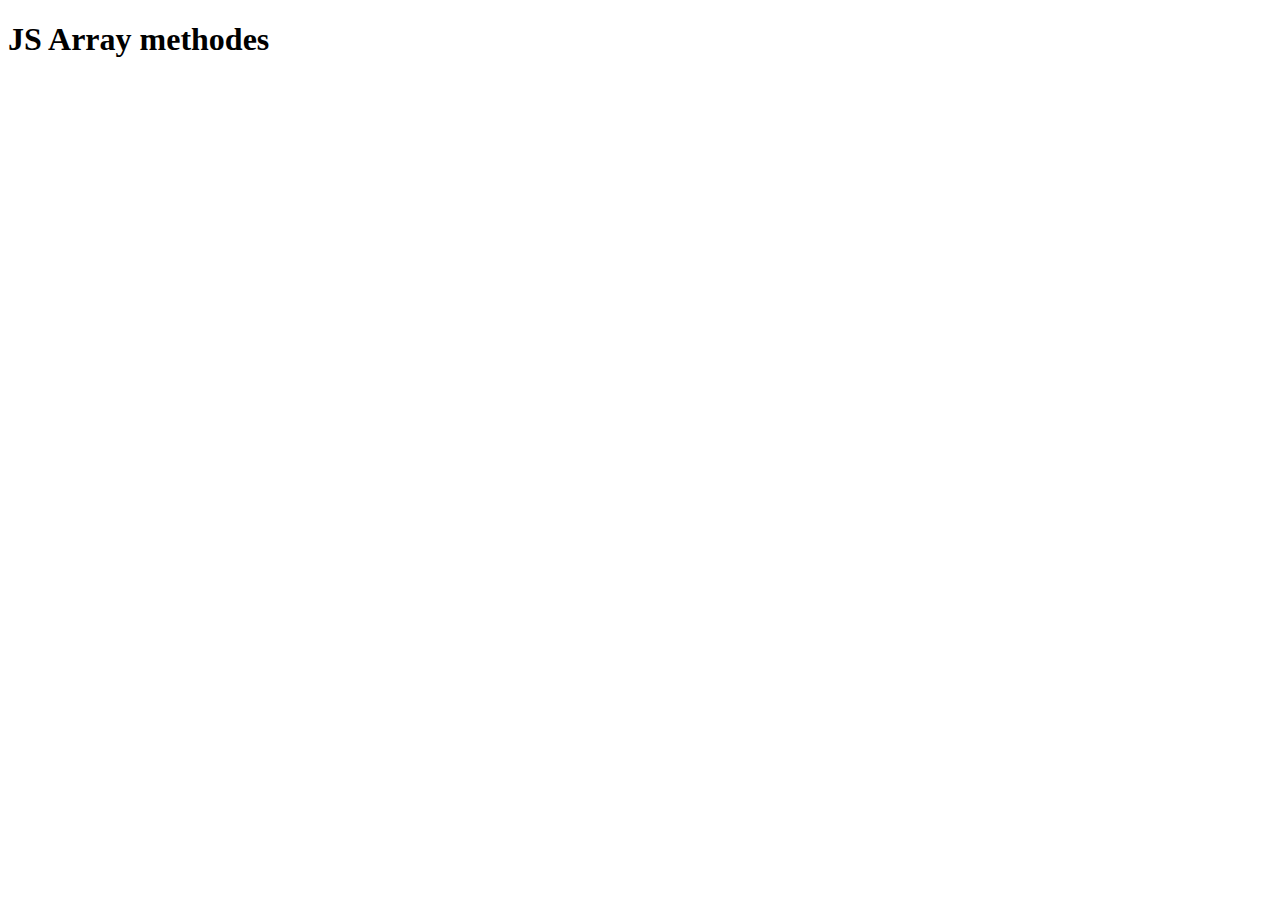
<file: callBack/index.html>
<!DOCTYPE html>
<html lang="en">
  <head>
    <meta charset="UTF-8" />
    <meta http-equiv="X-UA-Compatible" content="IE=edge" />
    <meta name="viewport" content="width=device-width, initial-scale=1.0" />
    <title>JS Array methodes</title>
  </head>
  <body>
     
    <h1>JS Array methodes</h1>


    
     
    <script src="main.js">
</script>
  </body>
</html>
</file>
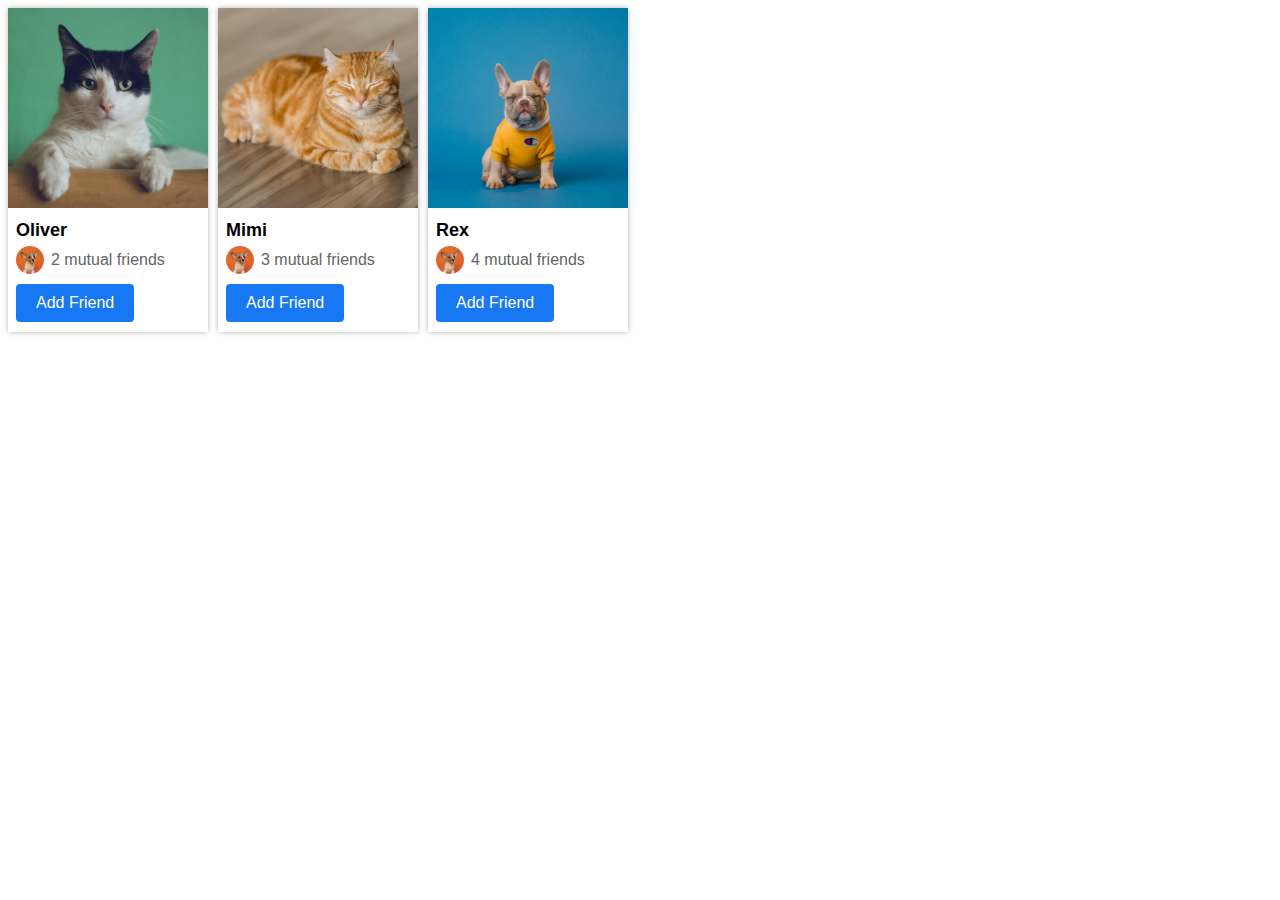
<file: grid.html>
<html>
  <head>
    <link rel="stylesheet" href="grid.css">
    <title>Grid</title>
  </head>
  <body>
    <div class="grid">
      <div class="profile">
        <img class="profile-picture" src="cat.jpg">
        <p class="name">
          Oliver
        </p>
        <div class="mutual-friends-row">
          <img class="mutual-friend-picture" src="dog2.jpg">
          <p class="mutual-friends">
            2 mutual friends
          </p>
        </div>
        <button class="add-friend-button">
          Add Friend
        </button>
      </div>
  
      <div class="profile">
        <img class="profile-picture" src="cat2.jpg">
        <p class="name">
          Mimi
        </p>
        <div class="mutual-friends-row">
          <img class="mutual-friend-picture" src="dog2.jpg">
          <p class="mutual-friends">
            3 mutual friends
          </p>
        </div>
        <button class="add-friend-button">
          Add Friend
        </button>
      </div>
  
      <div class="profile">
        <img class="profile-picture" src="dog.jpg">
        <p class="name">
          Rex
        </p>
        <div class="mutual-friends-row">
          <img class="mutual-friend-picture" src="dog2.jpg">
          <p class="mutual-friends">
            4 mutual friends
          </p>
        </div>
        <button class="add-friend-button">
          Add Friend
        </button>
      </div>

    </div>
   
  </body>
</html>
</file>
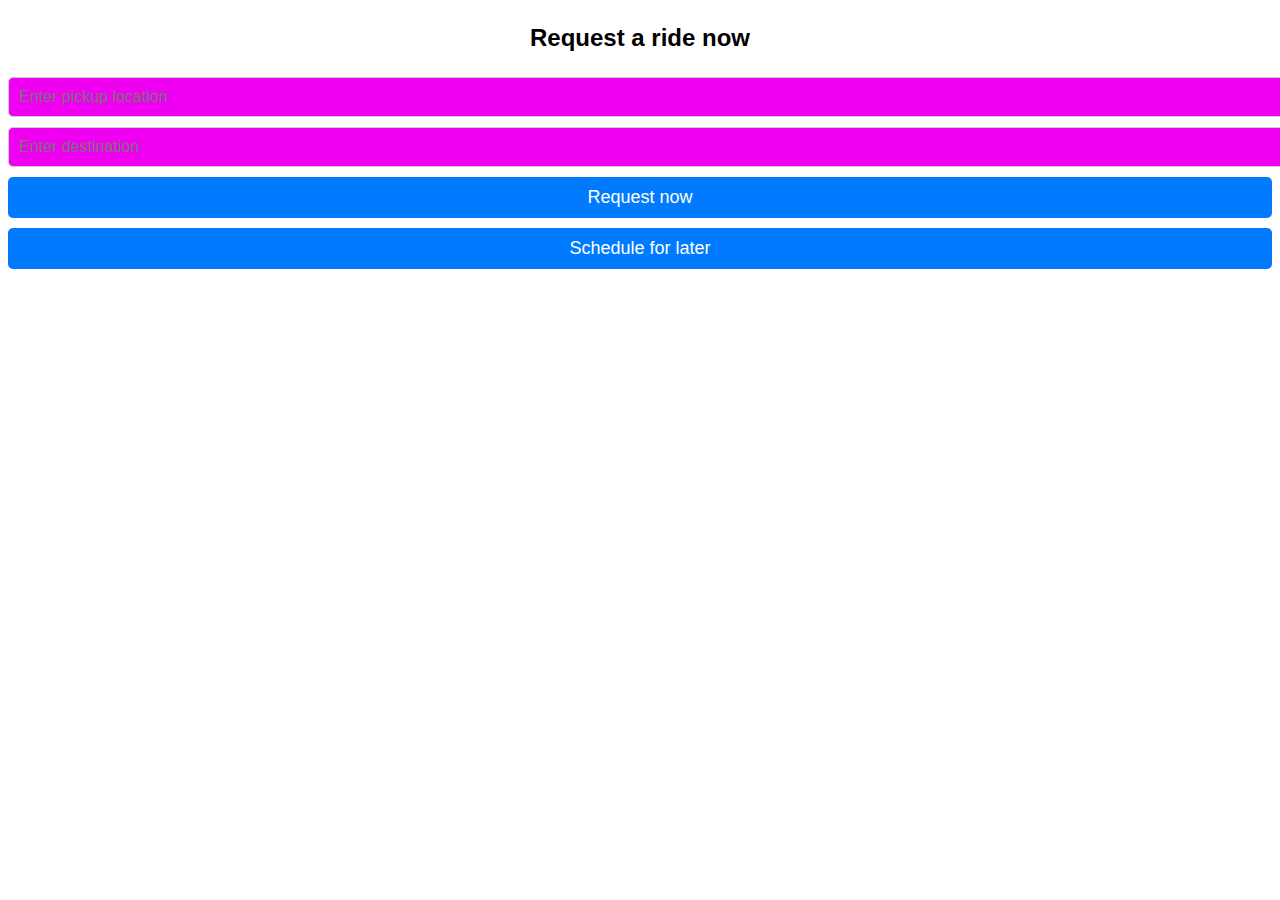
<file: mine .html>
<!DOCTYPE html>
<html>
  <head>
    <link rel="stylesheet" href="mine.css" />
    <style>
      body {
        font-family: Arial, sans-serif;
      }
      .title {
        font-size: 24px;
        font-weight: bold;
        text-align: center;
      }
      .textbox {
        width: 100%;
        padding: 10px;
        margin: 10px 0;
        border: 1px solid #ccc;
        border-radius: 5px;
        font-size: 16px;
      }
      .button {
        display: block;
        width: 100%;
        padding: 10px;
        background-color: #007bff;
        color: #fff;
        border: none;
        border-radius: 5px;
        font-size: 18px;
        cursor: pointer;
      }
      .button:hover {
        background-color: #0056b3;
      }
      .button:active {
        background-color: #262f39;
      }
    </style>
  </head>
  <body>
    <p class="title">Request a ride now</p>
    <input
      class="textbox pickup-textbox"
      type="text"
      placeholder="Enter pickup location"
    />
    <input
      class="textbox destination-textbox"
      type="text"
      placeholder="Enter destination"
    />
    <input class="button request-button" type="submit" value="Request now" />
    <button class="button schedule-button">Schedule for later</button>
  </body>
</html>
</file>
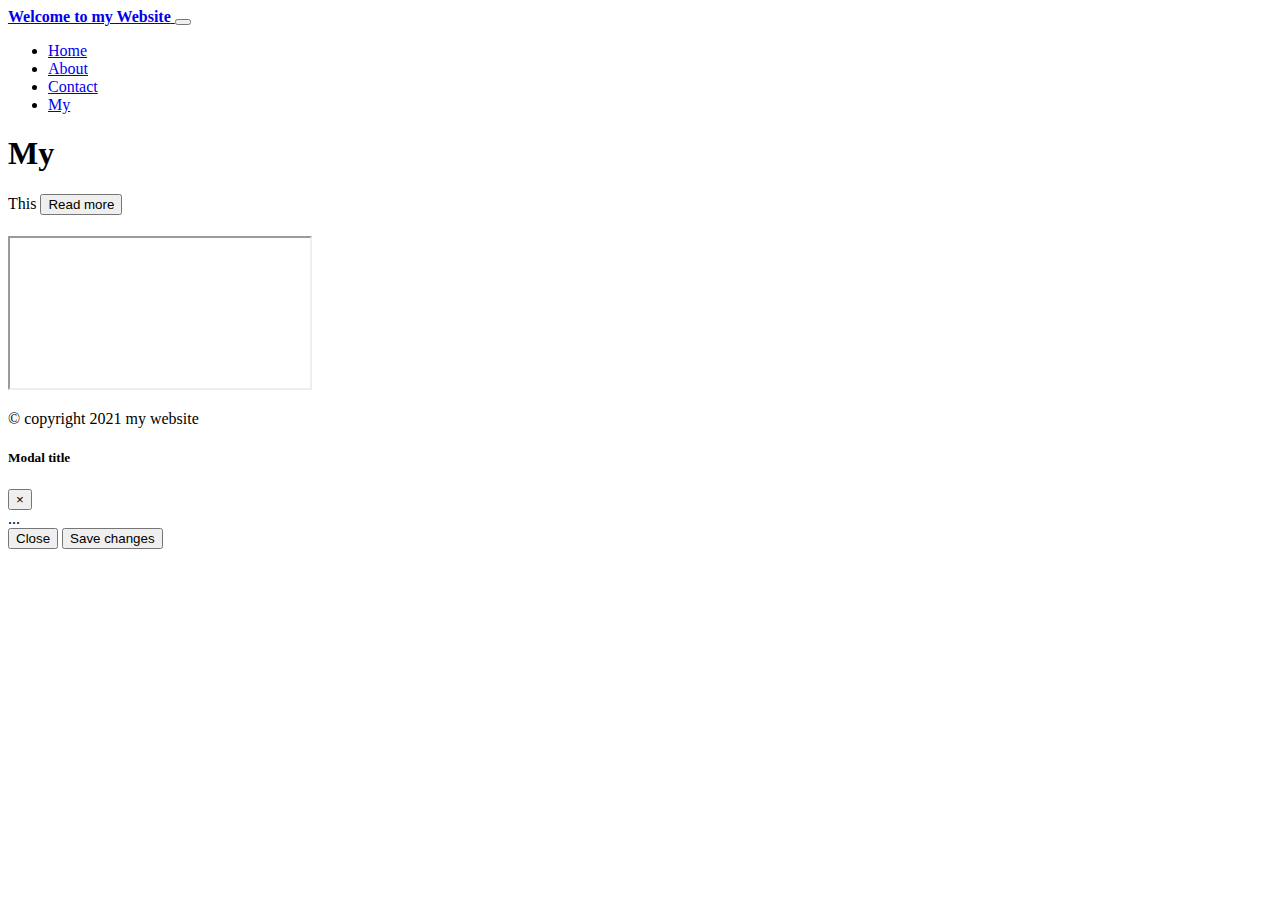
<file: ayads website/my.html>
<!DOCTYPE html>
<html lang="en">
<head>
    <meta charset="UTF-8">
    <meta http-equiv="X-UA-Compatible" content="IE=edge">
    <meta name="viewport" content="width=device-width, initial-scale=1.0">
    <title> ayad fadhil's website</title>
     <!-- CSS only -->
<link href="https://cdn.jsdelivr.net/npm/bootstrap@5.2.3/dist/css/bootstrap.min.css" rel="stylesheet" integrity="sha384-rbsA2VBKQhggwzxH7pPCaAqO46MgnOM80zW1RWuH61DGLwZJEdK2Kadq2F9CUG65" crossorigin="anonymous">
  

<link rel=stylesheet href="https://static.pingendo.com/bootstrap/bootstrap-4.3.1.css">




</head>
<body>
    
<!-- create a nav bar -->
<nav class="navbar navbar-expand-md navbar-dark ">
    <div class="container">
        <a class="navbar-brand" href="index.html">
            <i class="fa d-inline fa-lg fa-circle"></i>
            <b> Welcome to my Website</b>
        </a>
        <button class="navbar-toggler navbar-toggler-right border-0" type="button" data-toggle="collapse" data-target="#navbar10">
            <span class="navbar-toggler-icon"></span>
        </button>
        <div class="collapse navbar-collapse" id="navbar10">
            <ul class="navbar-nav ml-auto">
                <li class="nav-item">
                    <a class="nav-link" href="index.html">Home</a>
                </li>
                <li class="nav-item">
                    <a class="nav-link" href="about.html">About</a>
                </li>
                <li class="nav-item">
                    <a class="nav-link" href="contact.html">Contact</a>
                </li>
                <li class="nav-item">
                    <a class="nav-link" href="my.html">My</a>
                </li>
            </ul>
        </div>
    </div>

<!-- heading text -->
<div class="py-5 text-center">
    <div class="container">
        <div class="row">
            <div class="mx-auto col-lg-6 col-10">
                <h1 class="mb-4">My</h1>
                <p class="mb-4">This
 <!-- open modal button-->
                 <button type="button" class="btn btn-primary" data-toggle="modal" data-target="#exampleModal">
                      Read more 
                 </button>
                </div>
          </div>
     </div>                   
<!-- main content-->
<div class="py-5">
    <div class="container">
        <div class="row">
            <div class="col-md-12">
                <!--short biography -->

                <h1 class="text-center"></h1>
            </div>
        </div>
    </div>
    <!--the youtube video-->
    <div class="container">
        <div class="row">
            <div class="col-md-12">
                <div class="embed-responsive embed-responsive-16by9">
                    <iframe class="embed-responsive-item" src="https://www.youtube.com/embed/1ZfQYtY6vW8" allowfullscreen=""></iframe>
                </div>
            </div>
        </div>
    </div>
</div>
<!--footer -->
<footer class="py-5 bg-dark">
    <div class="container">
        <div class="row">
            <div class="col-md-12 mt-3">
                <p class="text-center text-muted">© copyright 2021 my website</p>
            </div>
        </div>
    </div>
<!--modal (hidden by default) -->
<div class="modal fade" id="exampleModal" tabindex="-1" role="dialog" aria-labelledby="exampleModalLabel" aria-hidden="true">
    <div class="modal-dialog" role="document">
        <div class="modal-content">
            <div class="modal-header">
                <h5 class="modal-title" id="exampleModalLabel">Modal title</h5>
                <button type="button" class="close" data-dismiss="modal" aria-label="Close">
                    <span aria-hidden="true">&times;</span>
                </button>
            </div>
            <div class="modal-body">
                ...
            </div>
            <div class="modal-footer">
                <button  id='closeButtonModal' type="button" class="btn btn-secondary" data-dismiss="modal">Close</button>
                <button type="button" class="btn btn-primary">Save changes</button>
            </div>
        </div>
    </div>

<script>
    //dom content loaded event
    document.addEventListener('DOMContentLoaded', function() {
        //open modal button when read more button is clicked     
        document.querySelector('#openModal').addEventListener('click', function() {
            document.querySelector('#exampleModal').style.display = 'block';
            //set opacity to 1
            document.querySelector('#exampleModal').style.opacity = 1;
        });
        //close modal button when close button is clicked
        document.querySelector('#closeButtonModal').addEventListener('click', function() {
            document.querySelector('#exampleModal').style.display = 'none';
            //set opacity to 0
            document.querySelector('#exampleModal').style.opacity = 0;
        });
       
    });

    
</script>
</body>
</html>
</file>
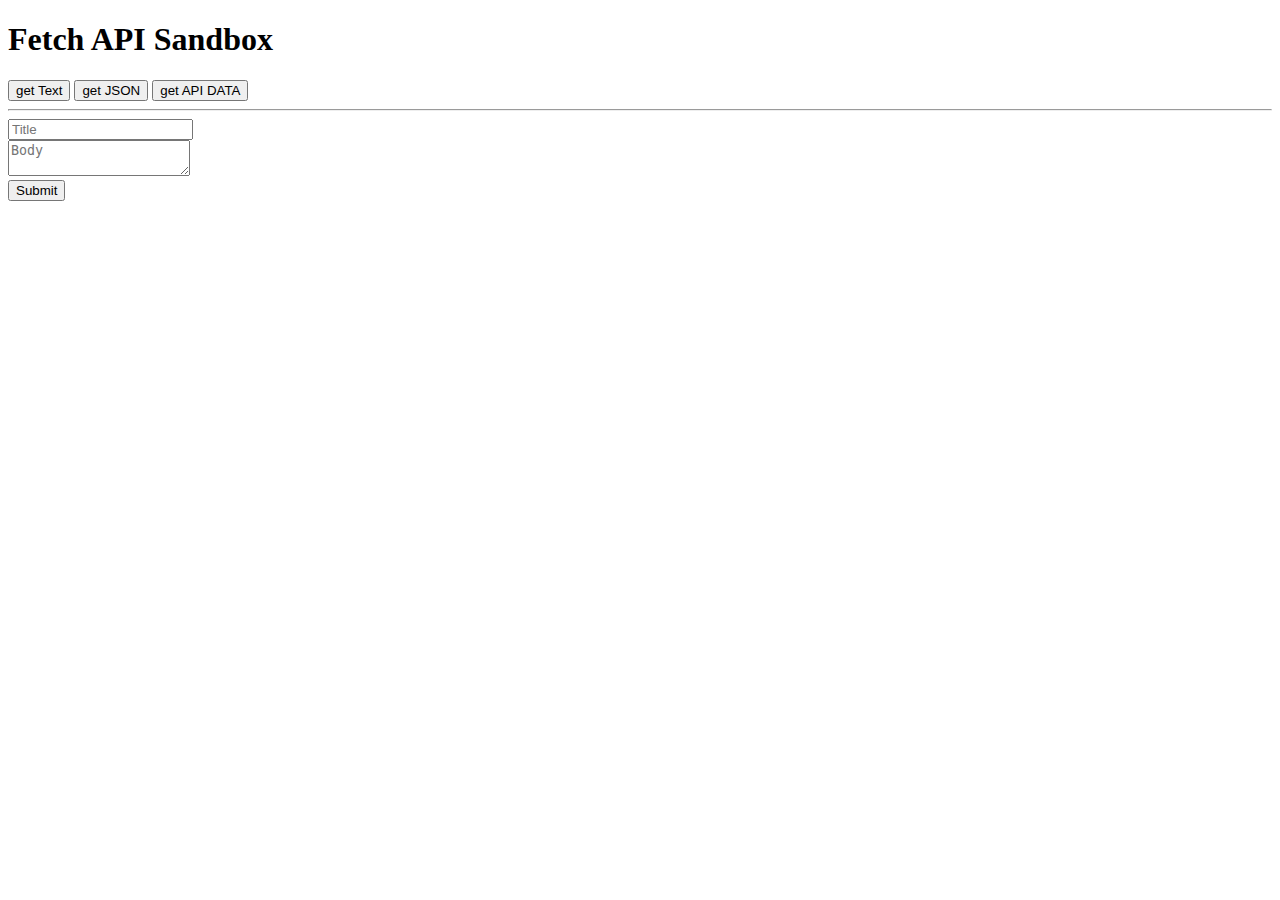
<file: fetchApi/forme.html>
<!DOCTYPE html>
<html lang="en">
  <head>
    <meta charset="UTF-8" />
    <meta http-equiv="X-UA-Compatible" content="IE=edge" />
    <meta name="viewport" content="width=device-width, initial-scale=1.0" />
    <title>Fetch API Sandbox</title>

<link href="https://cdn.jsdelivr.net/npm/bootstrap@5.2.3/dist/css/bootstrap.min.css" rel="stylesheet" integrity="sha384-rbsA2VBKQhggwzxH7pPCaAqO46MgnOM80zW1RWuH61DGLwZJEdK2Kadq2F9CUG65" crossorigin="anonymous">
  </head>
  <body>
    <div class="container">
        <h1 class="display-4 mb-4">Fetch API Sandbox</h1>
<div class="d-flex">

    <button class="btn btn-primary mr-4"  id="getText">get Text</button>
    <button class="btn btn-success mr-4" id="getUsers">get JSON</button>
    <button class="btn btn-warning mr-4" id="getPosts">get API DATA</button>
</div>
    <hr />
    <div id="output"></div>
    <form id="addPost">
      <div class="form-group">
        <input type="text"   id="title" class="form-control" placeholder="Title" />
      </div>
      <div class="form-group">
        <textarea type="text" id="body" class="form-control" placeholder="Body"></textarea>
      </div>
      <input type="submit" class="btn btn-secondary" value="Submit" />
    </form>
        </div>

    <script>
      document.getElementById("getText").addEventListener("click", getText);
      document.getElementById("getUsers").addEventListener("click", getUsers);
      document.getElementById("getPosts").addEventListener("click", getPosts);
      document.getElementById("addPost").addEventListener("submit", addPost);

      function getText() {
        fetch("sample.txt")
          .then((response) => response.text())
          .then((data) => {
            document.getElementById("output").innerHTML = data;
          })
          .catch((err) => console.log(err));
      }

      function getUsers() {
        fetch("users.json")
          .then((response) => response.json())
          .then((data) => {
            let output = "<h2 class='mb-4'>Users</h2>";
            data.forEach(function (user) {
              output += ` 
                    <ul class ="list-group mb-3">
                        <li class ="list-group-item">ID: ${user.id}</li>
                        <li class ="list-group-item">Name: ${user.name}</li>
                        <li class ="list-group-item">Email: ${user.email}</li>
                    </ul>
                `;
            });
            document.getElementById("output").innerHTML = output;
          });
      }
      function getPosts() {
        fetch("https://jsonplaceholder.typicode.com/posts")
          .then((response) => response.json())
          .then((data) => {
            let output = "<h2 class='mb-4'>posts</h2>";
            data.forEach(function (post) {
              output += ` 
                   <div class="card card-body mb-3">
                        <h3>${post.title}</h3>
                        <p>${post.body}</p>
                    </div>

                `;
            });
            document.getElementById("output").innerHTML = output;
          });
      }
      function addPost(e) {
        e.preventDefault();
        let title = document.getElementById("title").value;
        let body = document.getElementById("body").value;
        fetch("https://jsonplaceholder.typicode.com/posts", {
          method: "POST",
          headers: {
            Accept: "application/json, text/plain, */*",
            "Content-type": "application/json",
          },
          body: JSON.stringify({ title: title, body: body }),
        })
        .then((response) => response.json())
        .then((data) => console.log(data));

      }
    </script>
  </body>
</html>
</file>
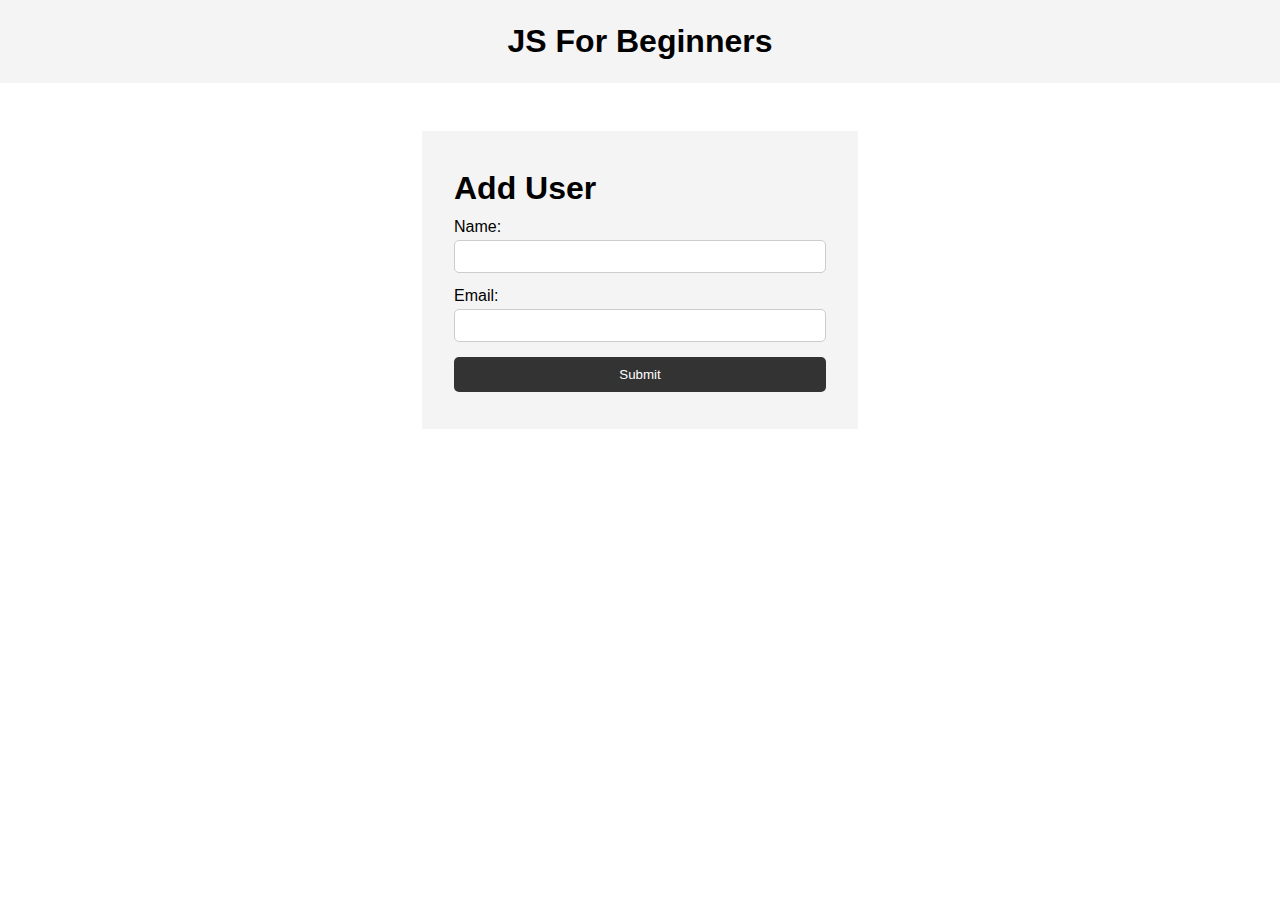
<file: javascript/test.html>
<!DOCTYPE html>
<html lang="en">
  <head>
    <meta charset="UTF-8" />
    <meta name="viewport" content="width=device-width, initial-scale=1.0" />
    <meta http-equiv="X-UA-Compatible" content="ie=edge" />
    <title>JS For Beginners</title>
    <link rel="stylesheet" href="test.css" />
  </head>
  <body>
    <header>
      <h1>JS For Beginners</h1>
    </header>

    <section class="container">
      <form id="my-form">
        <h1>Add User</h1>
        <div class="msg"></div>
        <div>
          <label for="name">Name:</label>
          <input type="text" id="name" />
        </div>
        <div>
          <label for="email">Email:</label>
          <input type="text" id="email" />
        </div>
        <input class="btn" type="submit" value="Submit" />
      </form>

      <ul id="users"></ul>

      <!--<ul class="items">
        <li class="item">Item 1</li>
        <li class="item">Item 2</li>
        <li class="item">Item 3</li>
      </ul> -->
    </section>
    <p id="demo"></p>

    <script src="test.js"></script>
  </body>
</html>
</file>
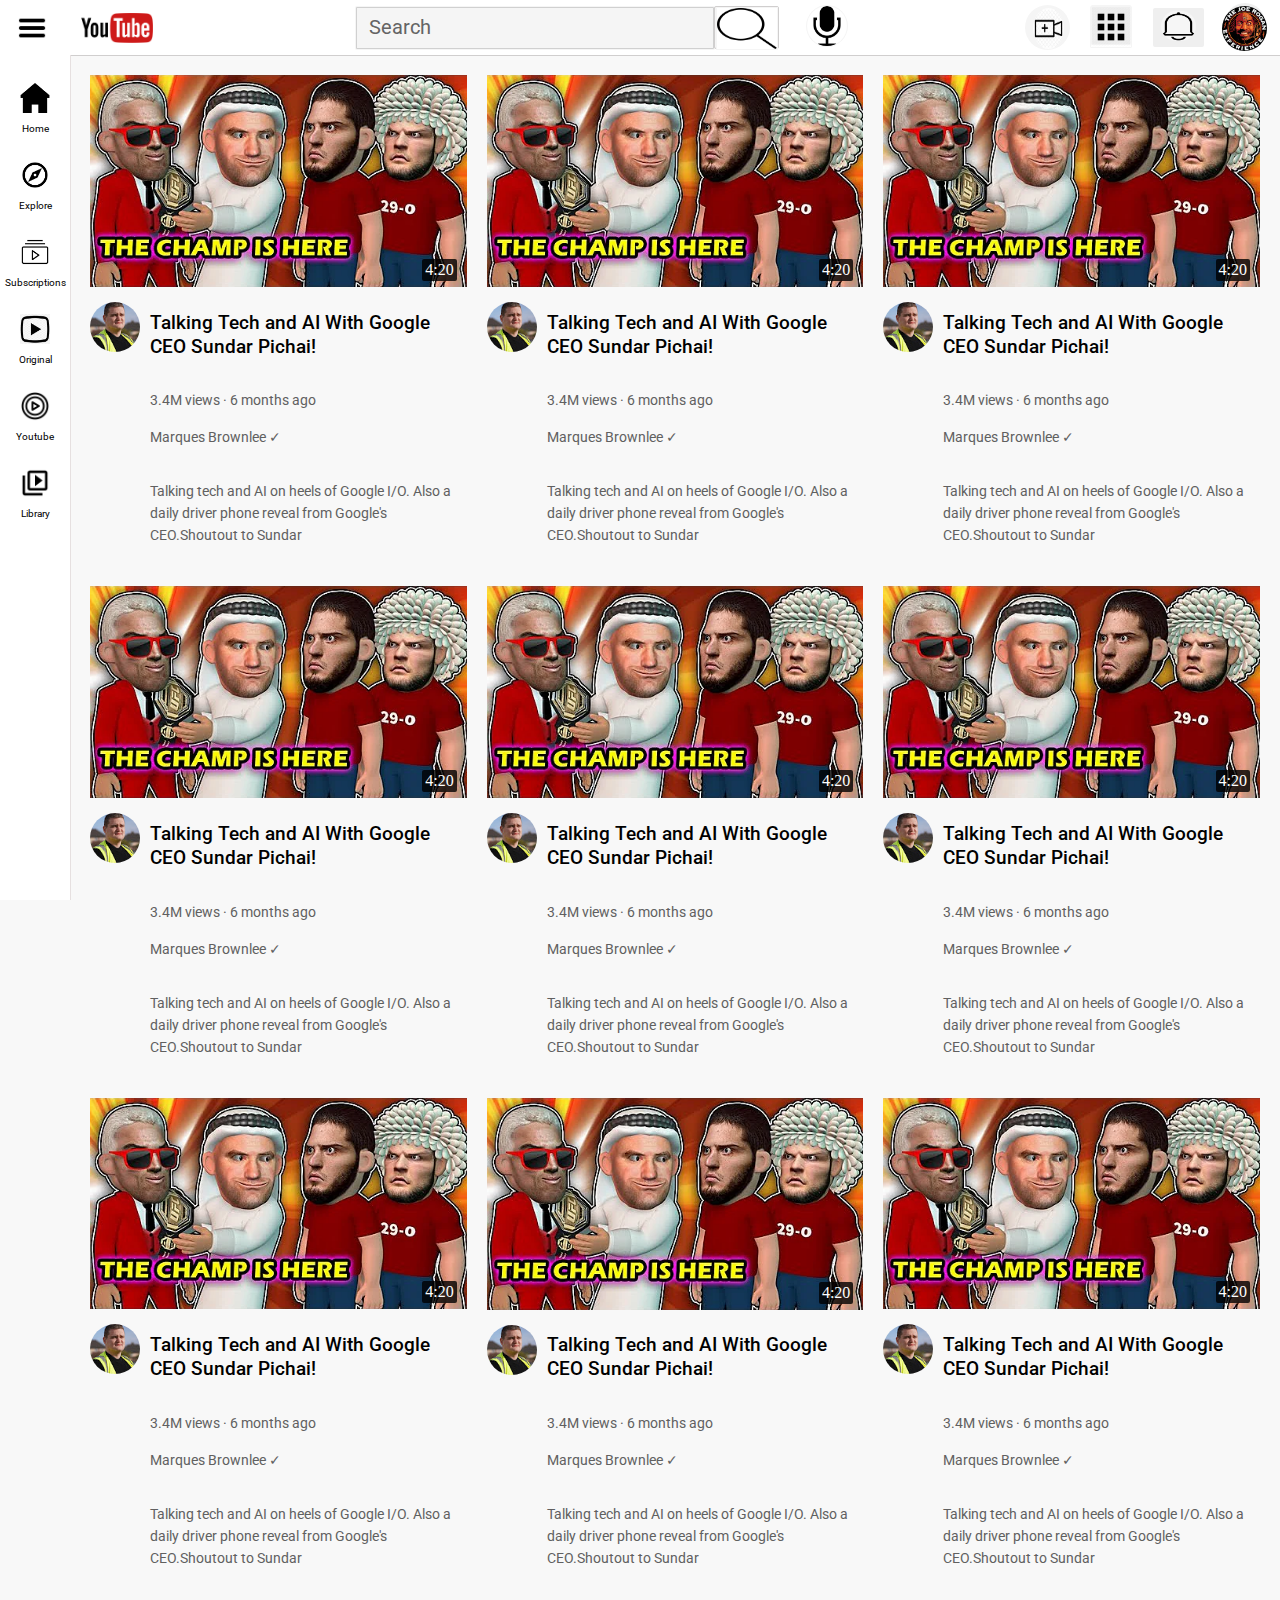
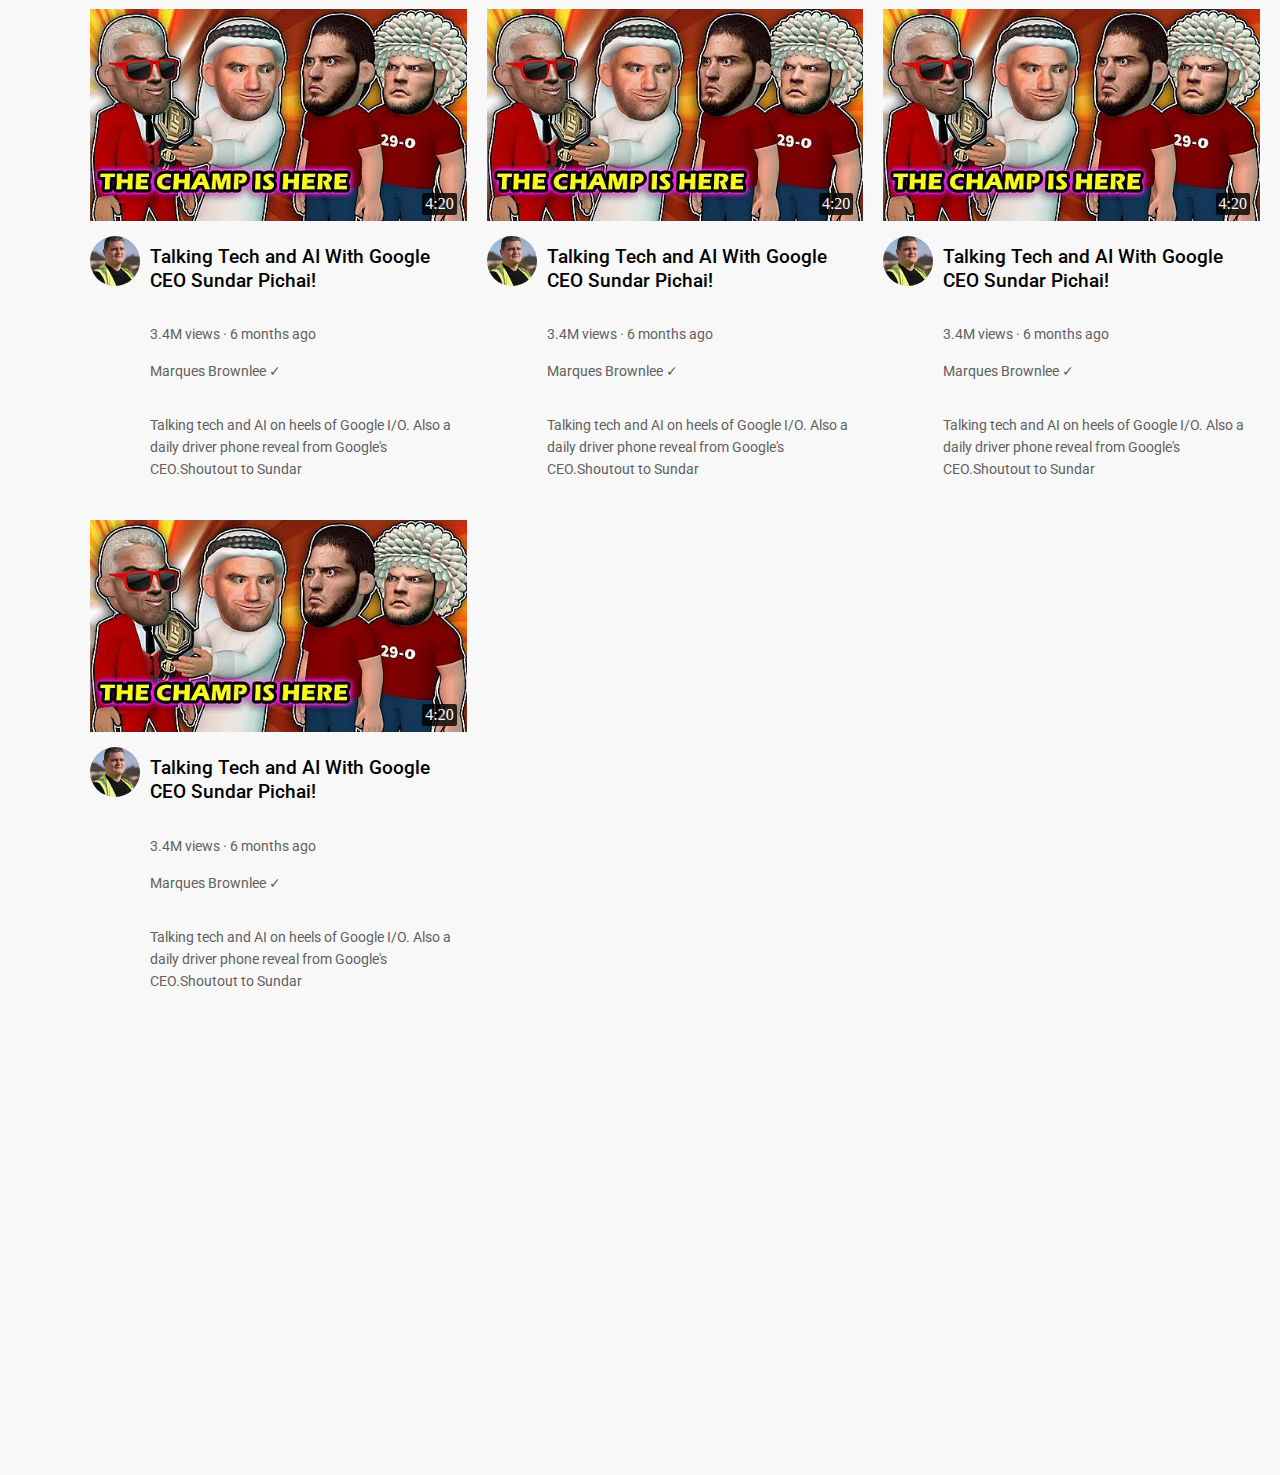
<file: youtube/youtube.html>
<!DOCTYPE html>
<html lang="en">
  <head>
    <title>Youtube clone</title>
    <link rel=" stylesheet" href="youtube.css" />
    <link rel="stylesheet" href="header.css" />
    <link rel="stylesheet" href="general.css" />
    <link rel="stylesheet" href="sidebar.css" />
    <link rel="stylesheet" href="position.css" />

    <link rel="preconnect" href="https://fonts.googleapis.com" />
    <link rel="preconnect" href="https://fonts.gstatic.com" crossorigin />
    <link
      href="https://fonts.googleapis.com/css2?family=Roboto:ital,wght@0,300;0,400;0,700;1,500&display=swap"
      rel="stylesheet"
    />
  </head>
  <body class="body">
    <div class="header">
      <div class="left-section">
        <img class="ham-icon" src="icons/ham.png" />
        <img class="youtube-icon" src="icons/youtube.png" />
      </div>
      <div class="middle-section">
        <input class="search-bar" type="text" placeholder="Search" />
        <button class="search-button-class">
          <img class="searsh-icon" src="icons/search.png" />
          <div>search</div>
        </button>
        <button class="mic-icon-button">
          <img class="mic-icon" src="icons/mic.png" />
          <div>voice search</div>
        </button>
      </div>
      <div class="right-section">
        <button class="vid-creat-img-button">
          <img class="vid-creat-img" src="icons/vid.jpeg" />
          <div>creat</div>
        </button>
        <button class="toolbar-class-button">
          <img class="toolbar-class" src="icons/toolbar.jpg" />
          <div>toolbar</div>
        </button>
        <button class="notification-icon-class-button">
          <div class="notification-relative">
            <img class="notification-icon-class" src="icons/notification.png" />
            <div class="abslute-notification">3</div>
            <div>notifications</div>
          </div>
        </button>
        <button class="channel-pic-class-button">
          <img class="channel-pic-class" src="channel-pic/joe.jpg" />
        </button>
      </div>
    </div>
    <div class="sidebar">
      <div class="sidebar-link">
        <img src="icons/home.png" />
        <div>Home</div>
      </div>
      <div class="sidebar-link">
        <img src="icons/explore.png" />
        <div>Explore</div>
      </div>
      <div class="sidebar-link">
        <img src="icons/subscrb.png" />
        <div>Subscriptions</div>
      </div>
      <div class="sidebar-link">
        <img src="icons/originals.png" />
        <div>Original</div>
      </div>
      <div class="sidebar-link">
        <img src="icons/youtub music.webp" />
        <div>Youtube</div>
      </div>
      <div class="sidebar-link">
        <img src="icons/library.webp" />
        <div>Library</div>
      </div>
    </div>

    <div class="main-grid">
      <div class="main-container-2">
        <div class="video-time">
          <img class="thumbnail-img" src="dana.webp" alt=" google CEO" />
          <div class="video-time-absolute">4:20</div>
        </div>
        <div class="second-child">
          <div class="underimg-left">
            <img class="profile-logo" src="fatman.jpg" alt="man " />
          </div>
          <div class="underimg-right">
            <div>
              <a
                class="video-title-link"
                href="https://www.youtube.com/watch?v=Ie1flPiu0TQ"
                target="_blank"
              >
                <h3 class="video-title">
                  Talking Tech and AI With Google CEO Sundar Pichai!
                </h3>
              </a>
            </div>
            <div>
              <p class="video-views">3.4M views &middot; 6 months ago</p>
            </div>
            <div>
              <p class="video-author">Marques Brownlee &check;</p>
            </div>
            <div>
              <p class="video-description">
                Talking tech and AI on heels of Google I/O. Also a daily driver
                phone reveal from Google's CEO.Shoutout to Sundar
              </p>
            </div>
          </div>
        </div>
      </div>

      <div class="main-container-2">
        <div class="video-time">
          <img class="thumbnail-img" src="dana.webp" alt=" google CEO" />
          <div class="video-time-absolute">4:20</div>
        </div>
        <div class="second-child">
          <div class="underimg-left">
            <img class="profile-logo" src="fatman.jpg" alt="man " />
          </div>
          <div class="underimg-right">
            <div>
              <a
                class="video-title-link"
                href="https://www.youtube.com/watch?v=Ie1flPiu0TQ"
                target="_blank"
              >
                <h3 class="video-title">
                  Talking Tech and AI With Google CEO Sundar Pichai!
                </h3>
              </a>
            </div>
            <div>
              <p class="video-views">3.4M views &middot; 6 months ago</p>
            </div>
            <div>
              <p class="video-author">Marques Brownlee &check;</p>
            </div>
            <div>
              <p class="video-description">
                Talking tech and AI on heels of Google I/O. Also a daily driver
                phone reveal from Google's CEO.Shoutout to Sundar
              </p>
            </div>
          </div>
        </div>
      </div>

      <div class="main-container-2">
        <div class="video-time">
          <img class="thumbnail-img" src="dana.webp" alt=" google CEO" />
          <div class="video-time-absolute">4:20</div>
        </div>
        <div class="second-child">
          <div class="underimg-left">
            <img class="profile-logo" src="fatman.jpg" alt="man " />
          </div>
          <div class="underimg-right">
            <div>
              <a
                class="video-title-link"
                href="https://www.youtube.com/watch?v=Ie1flPiu0TQ"
                target="_blank"
              >
                <h3 class="video-title">
                  Talking Tech and AI With Google CEO Sundar Pichai!
                </h3>
              </a>
            </div>
            <div>
              <p class="video-views">3.4M views &middot; 6 months ago</p>
            </div>
            <div>
              <p class="video-author">Marques Brownlee &check;</p>
            </div>
            <div>
              <p class="video-description">
                Talking tech and AI on heels of Google I/O. Also a daily driver
                phone reveal from Google's CEO.Shoutout to Sundar
              </p>
            </div>
          </div>
        </div>
      </div>
      <div class="main-container-2">
        <div class="video-time">
          <img class="thumbnail-img" src="dana.webp" alt=" google CEO" />
          <div class="video-time-absolute">4:20</div>
        </div>
        <div class="second-child">
          <div class="underimg-left">
            <img class="profile-logo" src="fatman.jpg" alt="man " />
          </div>
          <div class="underimg-right">
            <div>
              <h3 class="video-title">
                Talking Tech and AI With Google CEO Sundar Pichai!
              </h3>
            </div>
            <div>
              <p class="video-views">3.4M views &middot; 6 months ago</p>
            </div>
            <div>
              <p class="video-author">Marques Brownlee &check;</p>
            </div>
            <div>
              <p class="video-description">
                Talking tech and AI on heels of Google I/O. Also a daily driver
                phone reveal from Google's CEO.Shoutout to Sundar
              </p>
            </div>
          </div>
        </div>
      </div>

      <div class="main-container-2">
        <div class="video-time">
          <img class="thumbnail-img" src="dana.webp" alt=" google CEO" />
          <div class="video-time-absolute">4:20</div>
        </div>
        <div class="second-child">
          <div class="underimg-left">
            <img class="profile-logo" src="fatman.jpg" alt="man " />
          </div>
          <div class="underimg-right">
            <div>
              <h3 class="video-title">
                Talking Tech and AI With Google CEO Sundar Pichai!
              </h3>
            </div>
            <div>
              <p class="video-views">3.4M views &middot; 6 months ago</p>
            </div>
            <div>
              <p class="video-author">Marques Brownlee &check;</p>
            </div>
            <div>
              <p class="video-description">
                Talking tech and AI on heels of Google I/O. Also a daily driver
                phone reveal from Google's CEO.Shoutout to Sundar
              </p>
            </div>
          </div>
        </div>
      </div>

      <div class="main-container-2">
        <div class="video-time">
          <img class="thumbnail-img" src="dana.webp" alt=" google CEO" />
          <div class="video-time-absolute">4:20</div>
        </div>
        <div class="second-child">
          <div class="underimg-left">
            <img class="profile-logo" src="fatman.jpg" alt="man " />
          </div>
          <div class="underimg-right">
            <div>
              <h3 class="video-title">
                Talking Tech and AI With Google CEO Sundar Pichai!
              </h3>
            </div>
            <div>
              <p class="video-views">3.4M views &middot; 6 months ago</p>
            </div>
            <div>
              <p class="video-author">Marques Brownlee &check;</p>
            </div>
            <div>
              <p class="video-description">
                Talking tech and AI on heels of Google I/O. Also a daily driver
                phone reveal from Google's CEO.Shoutout to Sundar
              </p>
            </div>
          </div>
        </div>
      </div>

      <div class="main-container-2">
        <div class="video-time">
          <img class="thumbnail-img" src="dana.webp" alt=" google CEO" />
          <div class="video-time-absolute">4:20</div>
        </div>
        <div class="second-child">
          <div class="underimg-left">
            <img class="profile-logo" src="fatman.jpg" alt="man " />
          </div>
          <div class="underimg-right">
            <div>
              <h3 class="video-title">
                Talking Tech and AI With Google CEO Sundar Pichai!
              </h3>
            </div>
            <div>
              <p class="video-views">3.4M views &middot; 6 months ago</p>
            </div>
            <div>
              <p class="video-author">Marques Brownlee &check;</p>
            </div>
            <div>
              <p class="video-description">
                Talking tech and AI on heels of Google I/O. Also a daily driver
                phone reveal from Google's CEO.Shoutout to Sundar
              </p>
            </div>
          </div>
        </div>
      </div>

      <div class="main-container-2">
        <div class="video-time">
          <img class="thumbnail-img" src="dana.webp" alt=" google CEO" />
          <div class="video-time-absolute">4:20</div>
        </div>
        <div class="second-child">
          <div class="underimg-left">
            <img class="profile-logo" src="fatman.jpg" alt="man " />
          </div>
          <div class="underimg-right">
            <div>
              <h3 class="video-title">
                Talking Tech and AI With Google CEO Sundar Pichai!
              </h3>
            </div>
            <div>
              <p class="video-views">3.4M views &middot; 6 months ago</p>
            </div>
            <div>
              <p class="video-author">Marques Brownlee &check;</p>
            </div>
            <div>
              <p class="video-description">
                Talking tech and AI on heels of Google I/O. Also a daily driver
                phone reveal from Google's CEO.Shoutout to Sundar
              </p>
            </div>
          </div>
        </div>
      </div>

      <div class="main-container-2">
        <div class="video-time">
          <img class="thumbnail-img" src="dana.webp" alt=" google CEO" />
          <div class="video-time-absolute">4:20</div>
        </div>
        <div class="second-child">
          <div class="underimg-left">
            <img class="profile-logo" src="fatman.jpg" alt="man " />
          </div>
          <div class="underimg-right">
            <div>
              <h3 class="video-title">
                Talking Tech and AI With Google CEO Sundar Pichai!
              </h3>
            </div>
            <div>
              <p class="video-views">3.4M views &middot; 6 months ago</p>
            </div>
            <div>
              <p class="video-author">Marques Brownlee &check;</p>
            </div>
            <div>
              <p class="video-description">
                Talking tech and AI on heels of Google I/O. Also a daily driver
                phone reveal from Google's CEO.Shoutout to Sundar
              </p>
            </div>
          </div>
        </div>
      </div>

      <div class="main-container-2">
        <div class="video-time">
          <img class="thumbnail-img" src="dana.webp" alt=" google CEO" />
          <div class="video-time-absolute">4:20</div>
        </div>
        <div class="second-child">
          <div class="underimg-left">
            <img class="profile-logo" src="fatman.jpg" alt="man " />
          </div>
          <div class="underimg-right">
            <div>
              <h3 class="video-title">
                Talking Tech and AI With Google CEO Sundar Pichai!
              </h3>
            </div>
            <div>
              <p class="video-views">3.4M views &middot; 6 months ago</p>
            </div>
            <div>
              <p class="video-author">Marques Brownlee &check;</p>
            </div>
            <div>
              <p class="video-description">
                Talking tech and AI on heels of Google I/O. Also a daily driver
                phone reveal from Google's CEO.Shoutout to Sundar
              </p>
            </div>
          </div>
        </div>
      </div>

      <div class="main-container-2">
        <div class="video-time">
          <img class="thumbnail-img" src="dana.webp" alt=" google CEO" />
          <div class="video-time-absolute">4:20</div>
        </div>
        <div class="second-child">
          <div class="underimg-left">
            <img class="profile-logo" src="fatman.jpg" alt="man " />
          </div>
          <div class="underimg-right">
            <div>
              <h3 class="video-title">
                Talking Tech and AI With Google CEO Sundar Pichai!
              </h3>
            </div>
            <div>
              <p class="video-views">3.4M views &middot; 6 months ago</p>
            </div>
            <div>
              <p class="video-author">Marques Brownlee &check;</p>
            </div>
            <div>
              <p class="video-description">
                Talking tech and AI on heels of Google I/O. Also a daily driver
                phone reveal from Google's CEO.Shoutout to Sundar
              </p>
            </div>
          </div>
        </div>
      </div>

      <div class="main-container-2">
        <div class="video-time">
          <img class="thumbnail-img" src="dana.webp" alt=" google CEO" />
          <div class="video-time-absolute">4:20</div>
        </div>
        <div class="second-child">
          <div class="underimg-left">
            <img class="profile-logo" src="fatman.jpg" alt="man " />
          </div>
          <div class="underimg-right">
            <div>
              <h3 class="video-title">
                Talking Tech and AI With Google CEO Sundar Pichai!
              </h3>
            </div>
            <div>
              <p class="video-views">3.4M views &middot; 6 months ago</p>
            </div>
            <div>
              <p class="video-author">Marques Brownlee &check;</p>
            </div>
            <div>
              <p class="video-description">
                Talking tech and AI on heels of Google I/O. Also a daily driver
                phone reveal from Google's CEO.Shoutout to Sundar
              </p>
            </div>
          </div>
        </div>
      </div>

      <div class="main-container-2">
        <div class="video-time">
          <img class="thumbnail-img" src="dana.webp" alt=" google CEO" />
          <div class="video-time-absolute">4:20</div>
        </div>
        <div class="second-child">
          <div class="underimg-left">
            <img class="profile-logo" src="fatman.jpg" alt="man " />
          </div>
          <div class="underimg-right">
            <div>
              <h3 class="video-title">
                Talking Tech and AI With Google CEO Sundar Pichai!
              </h3>
            </div>
            <div>
              <p class="video-views">3.4M views &middot; 6 months ago</p>
            </div>
            <div>
              <p class="video-author">Marques Brownlee &check;</p>
            </div>
            <div>
              <p class="video-description">
                Talking tech and AI on heels of Google I/O. Also a daily driver
                phone reveal from Google's CEO.Shoutout to Sundar
              </p>
            </div>
          </div>
        </div>
      </div>
    </div>
  </body>
</html>
</file>
<file: grid.css>
p {
  font-family: Arial;
  margin-top: 0;
  margin-bottom: 0;
}
.grid {
  display: grid;
  grid-template-columns: 200px  200px 200px ;

align-items: center;
  grid-gap: 10px;
  
}

.profile {
  width: 200px;
  box-shadow: 0 0 5px rgba(0, 0, 0, 0.3);

  vertical-align: top;
  margin-right: 15px;
}

.profile-picture {
  width: 200px;
  height: 200px;
  object-fit: cover;
  margin-bottom: 12px;
}

.name {
  font-size: 18px;
  font-weight: bold;
  margin-left: 8px;
  margin-bottom: 5px;
}

.mutual-friends-row {
  margin-left: 8px;
display: grid;
  grid-template-columns: 35px 1fr;
  align-items: center;
  margin-bottom: 10px;
}

.mutual-friend-picture {
  height: 28px;
  width: 28px;
  object-fit: cover;
  border-radius: 14px;
  vertical-align: middle;
  margin-right: 4px;
}

.mutual-friends {
  align-items: center;
  vertical-align: middle;
  color: rgb(100, 100, 100);
}

.add-friend-button {
  background-color: rgb(24, 119, 242);
  align-items: center;
  color: white;
  border: none;
  padding-top: 10px;
  padding-bottom: 10px;
  padding-left: 20px;
  padding-right: 20px;
  border-radius: 4px;
  font-size: 16px;
  margin-left: 8px;
  margin-bottom: 10px;
}
</file>
<file: mine.css>
p {
  font-family: Arial;
}

.title {
  font-size: 40px;
  margin-bottom: 25px;
}

input {
  display: block;
  background-color: rgb(240, 0, 240);
  border: none;
  margin-bottom: 10px;
  padding-top: 15px;
  padding-bottom: 15px;
  padding-left: 20px;
  padding-right: 20px;
  font-size: 16px;
  width: 400px;
}

.destination-textbox {
  margin-bottom: 35px;
}

.request-button {
  background-color: black;
  color: white;
  border: none;
  padding-top: 15px;
  padding-bottom: 15px;
  padding-left: 25px;
  padding-right: 25px;
  font-size: 16px;
  margin-right: 20px;
}

.schedule-button {
  background-color: rgb(240, 240, 240);
  border: none;
  padding-top: 15px;
  padding-bottom: 15px;
  padding-left: 25px;
  padding-right: 25px;
  font-size: 16px;
  display: inline-block;

}

  
.request-button{
  color: whitesmoke;
  background-color: black
  padding-top: 10px;
  padding-bottom: 10px;
  padding-left: 5px;
  padding-right: 2px;
  font-size: 16px;
  width: 150px;
  display: inline-block;

}
</file>
<file: javascript/test.css>
*{
  margin: 0;
  padding: 0;
  box-sizing: border-box;
}

body {
  font-family: Arial, Helvetica, sans-serif;
  line-height: 1.6;
}

ul {
  list-style: none;
}

ul li {
  padding: 5px;
  background: #f4f4f4;
  margin: 5px 0;
}

header {
  background: #f4f4f4;
  padding: 1rem;
  text-align: center;
}

.container {
  margin: auto;
  width: 500px;
  overflow: auto;
  padding: 3rem 2rem;
}

#my-form {
  padding: 2rem;
  background: #f4f4f4;
}

#my-form label {
  display: block;
}

#my-form input[type="text"] {
  width: 100%;
  padding: 8px;
  margin-bottom: 10px;
  border-radius: 5px;
  border: 1px solid #ccc;
}

.btn {
  display: block;
  width: 100%;
  padding: 10px 15px;
  border: 0;
  background: #333;
  color: #fff;
  border-radius: 5px;
  margin: 5px 0;
}

.btn:hover {
  background: #444;
}

.bg-dark {
  background: #333;
  color: #fff;
}

.error {
  background: orangered;
  color: #fff;
  padding: 5px;
  margin: 5px;
}
</file>
<file: youtube/youtube.css>
h3 {
  font-family: roboto, Arial;
  font-size: 24x;
  font-weight: 500;
}
.thumbnail-img {
  width: 100%;

  object-fit: cover;
  object-position: center;
  border: radius 2px;
  border-width: 1px;
  border-color: rgb(218, 60, 12);
}

.video-timeline {
  position: absolute;
  right: 0;
  bottom: 0;
}
.video-title {
  display: inline-block;

  line-height: 24px;
}
.video-views {
  font-size: 14px;

  color: rgb(96, 96, 96);

  margin-bottom: 20px;
}
.video-author {
  font-size: 14px;

  color: rgb(96, 96, 96);
  margin-top: 0px;
  margin-bottom: 20px;
}
.video-description {
  font-size: 14px;

  color: rgb(96, 96, 96);

  margin-bottom: 10px;

  line-height: 22px;
}
.main-grid {
  display: grid;
  grid-template-columns: 1fr 1fr 1fr;
  grid-gap: 20px;
  grid-auto-rows: minmax(100px, auto);
}
.main-container-2 {
  display: grid;
  grid-template-columns: 1fr;

  grid-gap: 1px;
  row-gap: 1px;
  padding-bottom: 10px;
}

.underimg-left {
  width: 1fr;
  margin-top: 10px;
  position: relative;
}
.underimg-right {
  display: grid;
  row-gap: 1px;
  vertical-align: top;
  position: relative;
}
.video-time {
  position: relative;
}
.video-time-absolute {
  position: absolute;

  right: 10px;
  bottom: 10px;
  padding: 2px 3px 2px 3px;

  background-color: rgba(0, 0, 0, 0.8);
  color: white;

  border-radius: 2px;
}
.video-title-link {
  text-decoration: none;
  color: black;
}
.profile-logo {
  vertical-align: top;
  width: 100%;
  border-radius: 50%;
}
.video-description-grand-3 {
  vertical-align: top;
  width: 250px;
  background-color: antiquewhite;
  margin-top: 0px;
  margin-bottom: 0px;
  margin-left: 0px;
  margin-right: 0px;
  padding-top: 0px;
  padding-bottom: 0px;
  padding-left: 0px;
  padding-right: 0px;
}
.second-child {
  display: grid;
  margin: 0px;
  grid-template-columns: 50px 1fr;
  grid-gap: 10px;
}

@media (max-width: 800px) {
  .main-grid {
    grid-template-columns: 1fr 1fr;
  }
}
@media (min-width: 8001px) and (max-width: 1499px) {
  .main-grid {
    grid-template-columns: 1fr 1fr 1fr;
  }
}

@media (min-width: 1500px) {
  .main-grid {
    grid-template-columns: 1fr 1fr 1fr 1fr;
  }
}
</file>
<file: youtube/header.css>
.header {
  display: flex;
  position: fixed;
  z-index: 100;

  top: 0;
  right: 0;
  left: 0;
  height: 55px;
  flex-direction: row;
  justify-content: space-between;
  align-items: center;
  background-color: white;
  border-bottom-width: 1px;
  border-bottom-style: solid;
  border-bottom-color: rgb(208, 206, 206);
}
.left-section {
  width: 150px;
  display: flex;
  justify-content: space-around;
  padding-top: 20px;
  padding-left: 5px;
  padding-bottom: 20px;
  align-items: center;
}
.ham-icon {
  height: 30px;
  padding-left: 10px;
}
.youtube-icon {
  height: 30px;
  margin-left: 30px;
}
.middle-section {
  flex: 1;
  display: flex;
  justify-content: center;
  align-items: center;
  margin-left: 65px;
  margin-right: 35px;
  max-width: 500px;
  padding-top: 20px;
  padding-bottom: 20px;
}
.search-bar {
  flex: 1;
  color: rgb(100, 100, 100);
  height: 40px;
  font-size: 20px;
  padding-left: 10px;
  width: 0;
  border-radius: 2px;
  border-width: 1px;
  background-color: whitesmoke;
  border-color: transparent;
  border-style: solid;
  box-shadow: inset 0 0 0 1px rgba(0, 0, 0, 0.15);
}
.search-bar::placeholder {
  font-family: roboto, Arial;
  font-size: 20px;

  color: rgb(100, 100, 100);
  border-radius: 2px;
  background-color: whitesmoke;

  margin-top: 10px;
  margin-right: 10px;
  border-color: transparent;
  border-style: solid;
  cursor: pointer;
}
.searsh-icon {
  height: 100%;
  width: 60px;

  border-width: 1px;
  border-style: solid;
  box-shadow: inset 0 0 0 1px rgba(0, 0, 0, 0.15);
  border-color: transparent;
  background-color: whitesmoke;
}

.search-button-class {
  background-color: whitesmoke;
  height: 43px;
  width: 65px;
  margin-left: -1px;
  margin-right: 10px;
  padding: 0px;
  border-radius: 2px;
  border-width: 1px;
  border-style: solid;
  border-color: rgb(208, 206, 206);
  position: relative;
  cursor: pointer;
}
.search-button-class div {
  position: absolute;

  top: 38px;
  left: 6px;

  font-size: 16px;
  color: rgb(239, 233, 233);
  border-radius: 2px;
  background-color: rgb(102, 99, 99);
  margin-top: 10px;
  margin-right: 10px;
  border-color: transparent;
  border-style: solid;
  border-radius: 2px;
  opacity: 0;
  pointer-events: none;
  transition: opacity 0.15s;
}
.search-button-class:hover div {
  opacity: 1;
}
.mic-icon {
  height: 40px;
  width: 40px;

  border-radius: 50%;
  border-style: solid;
  border-width: 1px;
  background-color: whitesmoke;
  border-color: transparent;
}
.mic-icon-button {
  border-radius: 2px;
  margin-left: 10px;
  border-width: 1px;
  border-style: solid;
  border-color: transparent;
  background-color: white;
  cursor: pointer;
  position: relative;
}
.mic-icon-button div {
  position: absolute;
  top: 40px;
  left: -12px;
  font-size: 16px;
  color: rgb(239, 233, 233);
  border-radius: 2px;
  background-color: rgb(102, 99, 99);
  margin-top: 10px;
  margin-right: 10px;
  border-color: transparent;
  border-style: solid;
  border-radius: 2px;
  opacity: 0;
  white-space: nowrap;
  pointer-events: none;
  transition: opacity 0.15s;
}
.mic-icon-button:hover div {
  opacity: 1;
}
.right-section {
  width: 250px;
  display: flex;
  justify-content: space-between;
  align-items: center;
  padding-right: 5px;
  padding-top: 10px;
  padding-top: 20px;
  padding-bottom: 20px;
  flex-shrink: 0;
}
.vid-creat-img {
  height: 100%;
  width: 100%;
  border-radius: 50%;
  border-style: solid;
  border-width: 1px;
  border-color: transparent;
  background-color: transparent;
}
.vid-creat-img-button {
  height: 45px;
  width: 45px;
  cursor: pointer;
  border-radius: 50%;
  border-style: solid;
  border-width: 1px;
  border-color: transparent;
  background-color: whitesmoke;
  position: relative;
}
.vid-creat-img-button div {
  position: absolute;
  top: 38px;
  left: 5px;
  font-size: 16px;
  color: rgb(239, 233, 233);
  border-radius: 2px;
  background-color: rgb(102, 99, 99);
  margin-top: 10px;
  margin-right: 10px;
  border-color: transparent;
  border-style: solid;
  border-radius: 2px;
  opacity: 0;
  pointer-events: none;
  transition: opacity 0.15s;
}
.vid-creat-img-button:hover div {
  opacity: 1;
}
.toolbar-class {
  height: 40px;
  width: 40px;
  border-radius: 1px;
  border-style: solid;
  border-width: 1px;
  border-color: whitesmoke;
}
.toolbar-class-button {
  display: flex;
  justify-content: center;
  height: 40px;
  width: 40px;
  border-radius: 1px;
  padding: 0px;
  border-style: solid;
  border-width: 1px;
  border-color: whitesmoke;
  position: relative;

  cursor: pointer;
  margin-bottom: 5px;
}
.toolbar-class-button div {
  position: absolute;
  top: 40px;
  left: -6px;
  font-size: 16px;
  color: rgb(239, 233, 233);
  border-radius: 2px;
  background-color: rgb(102, 99, 99);
  margin-top: 10px;
  margin-right: 10px;
  border-color: transparent;
  border-style: solid;
  border-radius: 2px;
  opacity: 0;
  pointer-events: none;
  transition: opacity 0.15s;
}
.toolbar-class-button:hover div {
  opacity: 1;
}

.notification-icon-class {
  height: 30px;
  width: 35px;

  border-radius: 20px;
  border-style: solid;
  border-width: 1px;
  border-color: transparent;
}
.notification-icon-class-button {
  border-radius: 2px;
  border-style: solid;
  border-width: 1px;
  border-color: transparent;

  cursor: pointer;
}
.notification-relative div {
  position: absolute;
  top: 35px;
  left: -15px;
  font-size: 16px;
  color: rgb(239, 233, 233);
  border-radius: 2px;
  background-color: rgb(102, 99, 99);
  margin-top: 10px;
  margin-right: 10px;
  border-color: transparent;
  border-style: solid;
  border-radius: 2px;
  padding: 1px;

  opacity: 0;
  pointer-events: none;
  white-space: nowrap;
  transition: opacity 0.15s;
}
.notification-relative:hover div {
  opacity: 1;
}

.channel-pic-class-button {
  display: flex;
  justify-content: center;
  height: 40px;
  width: 40px;
  border-radius: 50%;
  border-style: solid;
  border-width: 1px;
  border-color: transparent;

  cursor: pointer;
  margin-bottom: 10px;
  margin-right: 10px;
}
.channel-pic-class {
  height: 45px;
  width: 45px;
  border-radius: 50%;
  border-style: solid;
  border-width: 1px;
  border-color: transparent;
}
</file>
<file: youtube/general.css>
p {
  font-family: roboto, Arial;
}
body {
  margin: 0;
  padding-top: 75px;
  padding-left: 90px;
  padding-right: 20px;
  height: 3000px;
  background-color: rgb(248, 248, 248);
}
</file>
<file: youtube/sidebar.css>
.sidebar {
  position: fixed;
  display: flex;
  flex-direction: column;
  padding-top: 15px;
  align-items: center;
  left: 0;
  top: 55px;
  bottom: 0;
  width: 70px;
  background-color: rgb(255, 255, 255);
  border-right-width: 1px;
  border-right-style: solid;
  border-right-color: rgb(230, 224, 224);

  z-index: 200;
}

.sidebar-link {
  display: flex;
  flex-direction: column;
  justify-content: center;
  align-items: center;
  width: 70px;
  height: 76px;
  margin-bottom: 1px;
  cursor: pointer;
}
.sidebar-link:hover {
  background-color: rgb(212, 207, 207);
}

.sidebar-link img {
  width: 30px;
  height: 30px;
  margin-bottom: 10px;
}
.sidebar-link div {
  font-size: 10px;
  font-family: roboto, Arial;
}
</file>
<file: youtube/position.css>
.relative {
  position: relative;
}
.video-timeline {
  position: absolute;

  right: 10px;
  bottom: 20px;
  font-family: roboto, Arial;
  font-size: 14px;
  color: rgb(230, 224, 224);

  background-color: black;
  padding-top: 2px;
  padding-bottom: 2px;
  padding-left: 3px;
  padding-right: 3px;
}
.notification-relative {
  position: relative;
}
.abslute-notification {
  position: absolute;
  top: 0px;
  right: 0px;
  background-color: rgb(168, 35, 35);
  color: white;
  font-size: 12px;
  font-weight: 500;

  padding-top: 4px;
  padding-bottom: 4px;
  padding-left: 5px;
  padding-right: 5px;
  border-radius: 50%;
}
</file>
